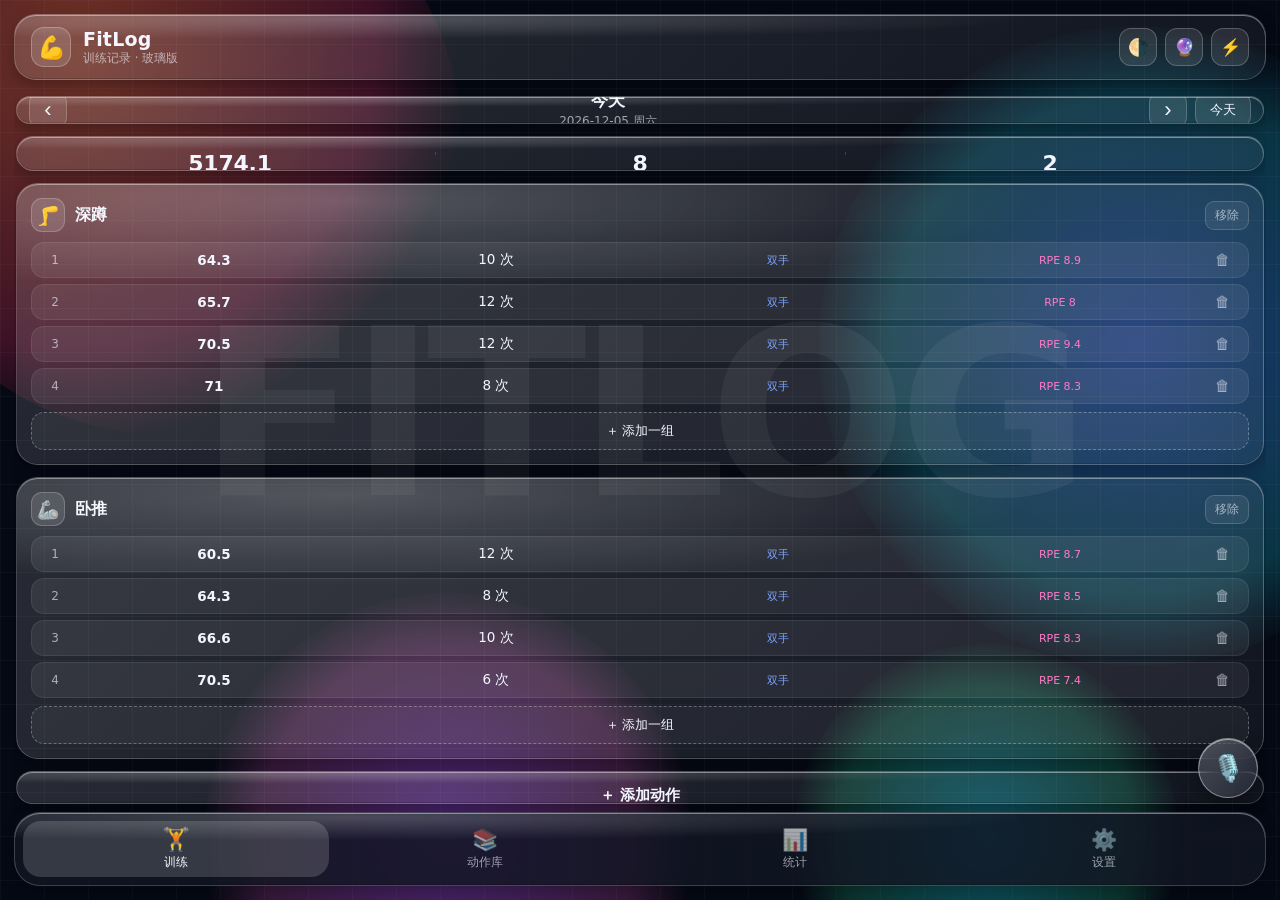
<file: glass-ui/web/index.html>
<!DOCTYPE html>
<html lang="zh-CN">
<head>
<meta charset="UTF-8" />
<meta name="viewport" content="width=device-width, initial-scale=1.0, viewport-fit=cover" />
<title>FitLog · 玻璃版</title>
<link rel="stylesheet" href="styles.css" />
</head>
<body>
  <!-- 动态背景：彩色光斑 + 网格，让玻璃折射可见 -->
  <div class="bg-layer">
    <div class="blob b1"></div>
    <div class="blob b2"></div>
    <div class="blob b3"></div>
    <div class="blob b4"></div>
    <div class="bg-grid"></div>
    <div class="bg-word">FITLOG</div>
  </div>

  <!-- 苹果同源液态玻璃：边缘倒角位移贴图 -->
  <svg id="glassSvg" width="0" height="0" style="position:absolute" aria-hidden="true">
    <defs>
      <filter id="liquidGlass" x="-20%" y="-20%" width="140%" height="140%" color-interpolation-filters="sRGB">
        <feImage id="mapImg" x="0" y="0" width="100%" height="100%" preserveAspectRatio="none" result="map" />
        <feGaussianBlur in="SourceGraphic" stdDeviation="3" result="blur" />
        <feDisplacementMap id="disp" in="blur" in2="map" scale="34" xChannelSelector="R" yChannelSelector="G" />
      </filter>
    </defs>
  </svg>

  <div class="app">
    <!-- 顶部玻璃栏 -->
    <header class="topbar glass">
      <div class="topbar-left">
        <div class="logo">💪</div>
        <div class="title-wrap">
          <div class="title">FitLog</div>
          <div class="subtitle">训练记录 · 玻璃版</div>
        </div>
      </div>
      <div class="topbar-right">
        <button class="icon-btn" id="themeToggle" title="切换背景">🌗</button>
        <button class="icon-btn" id="refractToggle" title="液态折射（较耗性能）">🔮</button>
        <button class="icon-btn" id="perfToggle" title="性能模式（关闭全部毛玻璃）">⚡</button>
      </div>
    </header>

    <!-- 主内容（按 Tab 切换） -->
    <main class="stage" id="stage">

      <!-- 训练 -->
      <section class="tab-panel active" data-tab="train">
        <div class="day-bar glass">
          <button class="day-nav" id="dayPrev">‹</button>
          <div class="day-info">
            <div class="day-date" id="dayLabel">今天</div>
            <div class="day-sub" id="dayWeek">2026-10-11 周日</div>
          </div>
          <button class="day-nav" id="dayNext">›</button>
          <button class="day-today" id="dayToday">今天</button>
        </div>

        <div class="vol-strip glass">
          <div class="vol-item"><div class="vol-num" id="volTotal">0</div><div class="vol-lbl">总容量 (kg)</div></div>
          <div class="vol-item"><div class="vol-num" id="volSets">0</div><div class="vol-lbl">组数</div></div>
          <div class="vol-item"><div class="vol-num" id="volEx">0</div><div class="vol-lbl">动作</div></div>
        </div>

        <div id="trainList" class="train-list"></div>

        <button class="add-exercise glass" id="openPicker">＋ 添加动作</button>
      </section>

      <!-- 动作库 -->
      <section class="tab-panel" data-tab="library">
        <div class="search-wrap glass">
          <span class="search-ic">🔍</span>
          <input id="libSearch" class="search-input" placeholder="搜索动作…" />
        </div>
        <div class="chips" id="libChips"></div>
        <div id="libList" class="lib-list"></div>
      </section>

      <!-- 统计 -->
      <section class="tab-panel" data-tab="stats">
        <div class="stats-head glass">
          <select id="statExercise" class="glass-select"></select>
          <select id="statRange" class="glass-select">
            <option value="14">近 14 天</option>
            <option value="30" selected>近 30 天</option>
            <option value="90">近 90 天</option>
            <option value="0">全部</option>
          </select>
        </div>
        <div class="pr-grid" id="prGrid"></div>
        <div class="chart-card glass">
          <div class="chart-title">重量 / 次数 趋势</div>
          <canvas id="chartTrend" width="640" height="240"></canvas>
        </div>
        <div class="chart-card glass">
          <div class="chart-title">训练容量（按日）</div>
          <canvas id="chartVol" width="640" height="220"></canvas>
        </div>
        <div class="chart-card glass">
          <div class="chart-title">RPE 趋势</div>
          <canvas id="chartRpe" width="640" height="200"></canvas>
        </div>
      </section>

      <!-- 设置 -->
      <section class="tab-panel" data-tab="settings">
        <div class="settings-list" id="settingsList"></div>
        <div class="settings-actions">
          <button class="ghost-btn glass" id="exportBtn">⬇ 导出 JSON</button>
          <button class="ghost-btn glass" id="importBtn">⬆ 导入 JSON</button>
          <input type="file" id="importFile" accept="application/json" hidden />
        </div>
        <div class="settings-note glass">
          数据保存在本机浏览器（localStorage），纯离线，无需登录。
        </div>
      </section>

    </main>

    <!-- 底部玻璃导航 -->
    <nav class="navbar glass" id="navbar">
      <button class="nav-item active" data-go="train"><span class="nav-ic">🏋️</span><span>训练</span></button>
      <button class="nav-item" data-go="library"><span class="nav-ic">📚</span><span>动作库</span></button>
      <button class="nav-item" data-go="stats"><span class="nav-ic">📊</span><span>统计</span></button>
      <button class="nav-item" data-go="settings"><span class="nav-ic">⚙️</span><span>设置</span></button>
    </nav>

    <!-- 语音录入 FAB -->
    <button class="fab glass-liquid" id="voiceFab" title="按住说话">🎙️</button>
  </div>

  <!-- 添加动作 弹层 -->
  <div class="sheet-mask" id="pickerMask">
    <div class="sheet glass" id="pickerSheet">
      <div class="sheet-head">
        <div class="sheet-title">选择动作</div>
        <button class="icon-btn" id="pickerClose">✕</button>
      </div>
      <div class="search-wrap glass" style="margin:0 0 10px">
        <span class="search-ic">🔍</span>
        <input id="pickerSearch" class="search-input" placeholder="搜索动作…" />
      </div>
      <div class="chips" id="pickerChips"></div>
      <div id="pickerList" class="picker-list"></div>
    </div>
  </div>

  <!-- 组内编辑 弹层 -->
  <div class="sheet-mask" id="setMask">
    <div class="sheet glass" id="setSheet">
      <div class="sheet-head">
        <div class="sheet-title" id="setSheetTitle">编辑组</div>
        <button class="icon-btn" id="setClose">✕</button>
      </div>
      <div class="set-form">
        <label>重量 (kg)<input type="number" id="setWeight" min="0" step="0.5" /></label>
        <label>次数<input type="number" id="setReps" min="0" step="1" /></label>
        <label>单双边
          <select id="setSide">
            <option value="BOTH">双手</option>
            <option value="LEFT">左手</option>
            <option value="RIGHT">右手</option>
          </select>
        </label>
        <label>RPE (1-10)<input type="number" id="setRpe" min="1" max="10" step="0.5" /></label>
      </div>
      <div class="set-actions">
        <button class="ghost-btn danger" id="setDelete">删除这组</button>
        <button class="ghost-btn primary" id="setSave">保存</button>
      </div>
    </div>
  </div>

  <div class="toast" id="toast" hidden></div>

  <script src="app.js"></script>
</body>
</html>
</file>
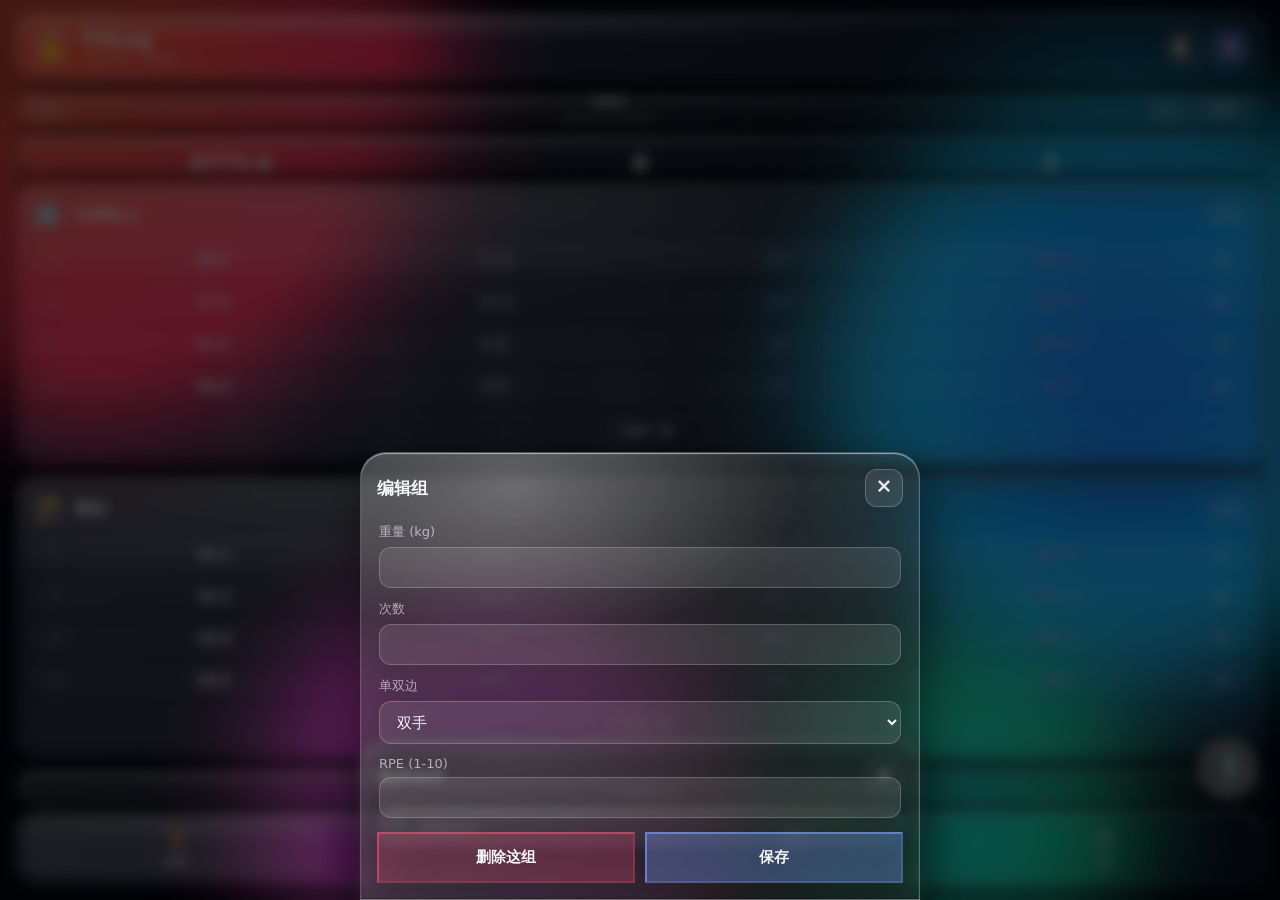
<file: glass-ui/android/app/src/main/assets/index.html>
<!DOCTYPE html>
<html lang="zh-CN">
<head>
<meta charset="UTF-8" />
<meta name="viewport" content="width=device-width, initial-scale=1.0, viewport-fit=cover" />
<title>FitLog · 玻璃版</title>
<link rel="stylesheet" href="styles.css" />
</head>
<body>
  <!-- 动态背景：彩色光斑 + 网格，让玻璃折射可见 -->
  <div class="bg-layer">
    <div class="blob b1"></div>
    <div class="blob b2"></div>
    <div class="blob b3"></div>
    <div class="blob b4"></div>
    <div class="bg-grid"></div>
    <div class="bg-word">FITLOG</div>
  </div>

  <!-- 苹果同源液态玻璃：边缘倒角位移贴图 -->
  <svg id="glassSvg" width="0" height="0" style="position:absolute" aria-hidden="true">
    <defs>
      <filter id="liquidGlass" x="-20%" y="-20%" width="140%" height="140%" color-interpolation-filters="sRGB">
        <feImage id="mapImg" x="0" y="0" width="100%" height="100%" preserveAspectRatio="none" result="map" />
        <feGaussianBlur in="SourceGraphic" stdDeviation="3" result="blur" />
        <feDisplacementMap id="disp" in="blur" in2="map" scale="34" xChannelSelector="R" yChannelSelector="G" />
      </filter>
    </defs>
  </svg>

  <div class="app">
    <!-- 顶部玻璃栏 -->
    <header class="topbar glass">
      <div class="topbar-left">
        <div class="logo">💪</div>
        <div class="title-wrap">
          <div class="title">FitLog</div>
          <div class="subtitle">训练记录 · 玻璃版</div>
        </div>
      </div>
      <div class="topbar-right">
        <button class="icon-btn" id="themeToggle" title="切换背景">🌗</button>
        <button class="icon-btn" id="refractToggle" title="液态折射">🔮</button>
      </div>
    </header>

    <!-- 主内容（按 Tab 切换） -->
    <main class="stage" id="stage">

      <!-- 训练 -->
      <section class="tab-panel active" data-tab="train">
        <div class="day-bar glass">
          <button class="day-nav" id="dayPrev">‹</button>
          <div class="day-info">
            <div class="day-date" id="dayLabel">今天</div>
            <div class="day-sub" id="dayWeek">2026-10-11 周日</div>
          </div>
          <button class="day-nav" id="dayNext">›</button>
          <button class="day-today" id="dayToday">今天</button>
        </div>

        <div class="vol-strip glass">
          <div class="vol-item"><div class="vol-num" id="volTotal">0</div><div class="vol-lbl">总容量 (kg)</div></div>
          <div class="vol-item"><div class="vol-num" id="volSets">0</div><div class="vol-lbl">组数</div></div>
          <div class="vol-item"><div class="vol-num" id="volEx">0</div><div class="vol-lbl">动作</div></div>
        </div>

        <div id="trainList" class="train-list"></div>

        <button class="add-exercise glass" id="openPicker">＋ 添加动作</button>
      </section>

      <!-- 动作库 -->
      <section class="tab-panel" data-tab="library">
        <div class="search-wrap glass">
          <span class="search-ic">🔍</span>
          <input id="libSearch" class="search-input" placeholder="搜索动作…" />
        </div>
        <div class="chips" id="libChips"></div>
        <div id="libList" class="lib-list"></div>
      </section>

      <!-- 统计 -->
      <section class="tab-panel" data-tab="stats">
        <div class="stats-head glass">
          <select id="statExercise" class="glass-select"></select>
          <select id="statRange" class="glass-select">
            <option value="14">近 14 天</option>
            <option value="30" selected>近 30 天</option>
            <option value="90">近 90 天</option>
            <option value="0">全部</option>
          </select>
        </div>
        <div class="pr-grid" id="prGrid"></div>
        <div class="chart-card glass">
          <div class="chart-title">重量 / 次数 趋势</div>
          <canvas id="chartTrend" width="640" height="240"></canvas>
        </div>
        <div class="chart-card glass">
          <div class="chart-title">训练容量（按日）</div>
          <canvas id="chartVol" width="640" height="220"></canvas>
        </div>
        <div class="chart-card glass">
          <div class="chart-title">RPE 趋势</div>
          <canvas id="chartRpe" width="640" height="200"></canvas>
        </div>
      </section>

      <!-- 设置 -->
      <section class="tab-panel" data-tab="settings">
        <div class="settings-list" id="settingsList"></div>
        <div class="settings-actions">
          <button class="ghost-btn glass" id="exportBtn">⬇ 导出 JSON</button>
          <button class="ghost-btn glass" id="importBtn">⬆ 导入 JSON</button>
          <input type="file" id="importFile" accept="application/json" hidden />
        </div>
        <div class="settings-note glass">
          数据保存在本机浏览器（localStorage），纯离线，无需登录。
        </div>
      </section>

    </main>

    <!-- 底部玻璃导航 -->
    <nav class="navbar glass" id="navbar">
      <button class="nav-item active" data-go="train"><span class="nav-ic">🏋️</span><span>训练</span></button>
      <button class="nav-item" data-go="library"><span class="nav-ic">📚</span><span>动作库</span></button>
      <button class="nav-item" data-go="stats"><span class="nav-ic">📊</span><span>统计</span></button>
      <button class="nav-item" data-go="settings"><span class="nav-ic">⚙️</span><span>设置</span></button>
    </nav>

    <!-- 语音录入 FAB -->
    <button class="fab glass-liquid" id="voiceFab" title="按住说话">🎙️</button>
  </div>

  <!-- 添加动作 弹层 -->
  <div class="sheet-mask" id="pickerMask" hidden>
    <div class="sheet glass" id="pickerSheet">
      <div class="sheet-head">
        <div class="sheet-title">选择动作</div>
        <button class="icon-btn" id="pickerClose">✕</button>
      </div>
      <div class="search-wrap glass" style="margin:0 0 10px">
        <span class="search-ic">🔍</span>
        <input id="pickerSearch" class="search-input" placeholder="搜索动作…" />
      </div>
      <div class="chips" id="pickerChips"></div>
      <div id="pickerList" class="picker-list"></div>
    </div>
  </div>

  <!-- 组内编辑 弹层 -->
  <div class="sheet-mask" id="setMask" hidden>
    <div class="sheet glass" id="setSheet">
      <div class="sheet-head">
        <div class="sheet-title" id="setSheetTitle">编辑组</div>
        <button class="icon-btn" id="setClose">✕</button>
      </div>
      <div class="set-form">
        <label>重量 (kg)<input type="number" id="setWeight" min="0" step="0.5" /></label>
        <label>次数<input type="number" id="setReps" min="0" step="1" /></label>
        <label>单双边
          <select id="setSide">
            <option value="BOTH">双手</option>
            <option value="LEFT">左手</option>
            <option value="RIGHT">右手</option>
          </select>
        </label>
        <label>RPE (1-10)<input type="number" id="setRpe" min="1" max="10" step="0.5" /></label>
      </div>
      <div class="set-actions">
        <button class="ghost-btn danger" id="setDelete">删除这组</button>
        <button class="ghost-btn primary" id="setSave">保存</button>
      </div>
    </div>
  </div>

  <div class="toast" id="toast" hidden></div>

  <script src="app.js"></script>
</body>
</html>
</file>
<file: glass-ui/web/styles.css>
:root {
  color-scheme: dark;
  --glass-bg: linear-gradient(135deg, rgba(255,255,255,.14), rgba(255,255,255,.05));
  --glass-bg-solid: linear-gradient(135deg, rgba(26,32,52,.86), rgba(16,21,36,.78));
  --glass-border: rgba(255,255,255,.20);
  --glass-hi: rgba(255,255,255,.42);
  --text: #f4f6ff;
  --text-dim: rgba(244,246,255,.62);
  --accent: #7aa2ff;
  --accent2: #ff7bc8;
  --radius: 22px;
  --nav-h: 74px;
  font-family: -apple-system, "SF Pro Text", "PingFang SC", "Microsoft YaHei", Inter, system-ui, sans-serif;
}

* { box-sizing: border-box; margin: 0; padding: 0; -webkit-tap-highlight-color: transparent; }
/* 安全网：hidden 属性必须真的隐藏元素（否则会被 display:flex 之类的作者样式压掉） */
[hidden] { display: none !important; }
html, body { height: 100%; }
body {
  background: #050914;
  color: var(--text);
  overflow: hidden;
  position: relative;
  font-size: 15px;
}

/* =========================================================
   性能说明：背景全部静态。
   原版用 4 个 filter:blur(50px) 的大色块 + 无限动画 + mix-blend-mode，
   每帧都要重新合成全屏模糊层，手机上直接卡死。
   现在改成纯 radial-gradient 静态色块：视觉一样是彩色光斑，但零逐帧开销。
   ========================================================= */
.bg-layer { position: fixed; inset: 0; overflow: hidden; z-index: 0; background: #050914; }
.blob {
  position: absolute; border-radius: 50%; opacity: .5;
  /* 关键：不用 filter:blur，不用 mix-blend-mode，不用动画 */
}
.b1 { width: 46vmax; height: 46vmax; left: -10vmax; top: -12vmax;
      background: radial-gradient(circle at 35% 35%, rgba(255,106,61,.85), rgba(255,46,99,.45) 55%, transparent 72%); }
.b2 { width: 50vmax; height: 50vmax; right: -14vmax; top: 2vmax;
      background: radial-gradient(circle at 50% 50%, rgba(61,123,255,.85), rgba(24,224,255,.4) 55%, transparent 72%); }
.b3 { width: 38vmax; height: 38vmax; left: 16vmax; bottom: -14vmax;
      background: radial-gradient(circle at 50% 50%, rgba(177,77,255,.8), rgba(255,91,209,.4) 55%, transparent 72%); }
.b4 { width: 30vmax; height: 30vmax; right: 8vmax; bottom: -10vmax;
      background: radial-gradient(circle at 50% 50%, rgba(24,224,255,.7), rgba(40,255,168,.35) 55%, transparent 72%); }

/* 网格：去掉 mask-image（也很贵） */
.bg-grid { position: absolute; inset: 0;
  background-image: linear-gradient(rgba(255,255,255,.05) 1px, transparent 1px),
                    linear-gradient(90deg, rgba(255,255,255,.05) 1px, transparent 1px);
  background-size: 44px 44px; opacity: .6; }
.bg-word { position: absolute; left: 50%; top: 46%; transform: translate(-50%,-50%);
  font-size: 26vmin; font-weight: 900; letter-spacing: -.04em; color: rgba(255,255,255,.05);
  white-space: nowrap; user-select: none; }

/* 浅色背景主题 */
body.light { --text: #10131c; --text-dim: rgba(16,19,28,.6); }
body.light .bg-layer { background: #eef1f8; }
body.light .blob { opacity: .35; }
body.light .bg-grid { background-image: linear-gradient(rgba(0,0,0,.05) 1px, transparent 1px), linear-gradient(90deg, rgba(0,0,0,.05) 1px, transparent 1px); }
body.light .bg-word { color: rgba(0,0,0,.04); }
body.light { --glass-bg: linear-gradient(135deg, rgba(255,255,255,.62), rgba(255,255,255,.28));
             --glass-bg-solid: linear-gradient(135deg, rgba(255,255,255,.9), rgba(255,255,255,.78)); }

/* =========================================================
   玻璃基础：默认「轻量玻璃」——半透明叠色 + 描边 + 高光，
   不用 backdrop-filter（列表里几十张卡各自开毛玻璃是最大瓶颈）。
   ========================================================= */
.glass {
  background: var(--glass-bg);
  border: 1px solid var(--glass-border);
  box-shadow: inset 0 1px 0 var(--glass-hi), inset 0 -1px 0 rgba(0,0,0,.16), 0 6px 16px rgba(0,0,0,.28);
  border-radius: var(--radius);
  position: relative;
  overflow: hidden;
}
/* 高光：去掉 mix-blend-mode（合成开销大），改成普通半透明渐变 */
.glass::before {
  content: ""; position: absolute; inset: 0; border-radius: inherit; pointer-events: none;
  background: radial-gradient(120% 70% at 26% 6%, rgba(255,255,255,.22), rgba(255,255,255,0) 46%);
}

/* 真·毛玻璃只留给弹层：它盖在列表内容之上，模糊才有视觉意义。
   其余表面背后的背景本来就是「平滑静态渐变」，模糊它几乎看不出差别，
   但 fixed / 滚动元素会每帧重新采样背景，代价极高 → 全部去掉。 */
.sheet {
  backdrop-filter: blur(14px) saturate(160%);
  -webkit-backdrop-filter: blur(14px) saturate(160%);
}
/* 底导航是 fixed 且压在滚动内容上，开毛玻璃每帧重算 → 改成半透明实心 */
.navbar.glass { background: rgba(18,22,36,.82); }

/* 液态折射（SVG 位移贴图，最贵，默认关闭，右上角 🔮 开启） */
.glass-liquid {
  backdrop-filter: blur(14px) saturate(160%);
  -webkit-backdrop-filter: blur(14px) saturate(160%);
}

/* ⚡ 性能模式：彻底关掉所有毛玻璃，改成不透明面板，保证任何机型都流畅 */
body.perf .glass,
body.perf .topbar, body.perf .navbar, body.perf .sheet,
body.perf .day-bar, body.perf .vol-strip, body.perf .toast,
body.perf .glass-liquid {
  backdrop-filter: none !important;
  -webkit-backdrop-filter: none !important;
}
body.perf .glass { background: var(--glass-bg-solid); }
body.perf .blob { display: none; }
body.perf .bg-grid { display: none; }
body.perf .bg-layer { background: #0b1020; }

/* ---------- 布局 ---------- */
.app { position: relative; z-index: 2; height: 100%; display: flex; flex-direction: column; padding: 14px 14px calc(14px + var(--nav-h)); }

.topbar { display: flex; align-items: center; justify-content: space-between; padding: 12px 16px; margin-bottom: 14px; }
.topbar-left { display: flex; align-items: center; gap: 12px; }
.logo { width: 40px; height: 40px; display: grid; place-items: center; font-size: 22px;
  border-radius: 13px; background: rgba(255,255,255,.14); border: 1px solid rgba(255,255,255,.25); }
.title { font-size: 19px; font-weight: 800; letter-spacing: .01em; }
.subtitle { font-size: 11.5px; color: var(--text-dim); margin-top: 1px; }
.topbar-right { display: flex; gap: 8px; }
.icon-btn { width: 38px; height: 38px; border-radius: 12px; border: 1px solid rgba(255,255,255,.22);
  background: rgba(255,255,255,.1); color: var(--text); font-size: 17px; cursor: pointer; display: grid; place-items: center;
  transition: transform .12s, background .15s; }
.icon-btn:active { transform: scale(.92); }
.icon-btn.on { background: rgba(122,162,255,.35); }

.stage { flex: 1; min-height: 0; position: relative; }
.tab-panel { position: absolute; inset: 0; overflow-y: auto; padding: 2px 2px 8px; display: none; flex-direction: column; gap: 12px; }
.tab-panel.active { display: flex; animation: fade .25s ease; }
@keyframes fade { from { opacity: 0; transform: translateY(8px);} to {opacity:1; transform:none;} }
.tab-panel::-webkit-scrollbar { width: 0; }

/* ---------- 训练页 ---------- */
.day-bar { display: flex; align-items: center; gap: 8px; padding: 10px 12px; }
.day-nav { width: 38px; height: 38px; border-radius: 12px; border: 1px solid rgba(255,255,255,.2);
  background: rgba(255,255,255,.1); color: var(--text); font-size: 22px; cursor: pointer; }
.day-nav:active { transform: scale(.94); }
.day-info { flex: 1; text-align: center; }
.day-date { font-size: 17px; font-weight: 700; }
.day-sub { font-size: 12px; color: var(--text-dim); margin-top: 1px; }
.day-today { padding: 8px 14px; border-radius: 12px; border: 1px solid rgba(255,255,255,.2);
  background: rgba(255,255,255,.1); color: var(--text); font-size: 13px; cursor: pointer; }

.vol-strip { display: flex; padding: 14px 8px; }
.vol-item { flex: 1; text-align: center; position: relative; }
.vol-item + .vol-item::before { content: ""; position: absolute; left: 0; top: 18%; height: 64%; width: 1px; background: rgba(255,255,255,.16); }
.vol-num { font-size: 22px; font-weight: 800; letter-spacing: -.01em; }
.vol-lbl { font-size: 11.5px; color: var(--text-dim); margin-top: 2px; }

.train-list { display: flex; flex-direction: column; gap: 12px; }
.ex-card { padding: 14px; }
.ex-head { display: flex; align-items: center; gap: 10px; margin-bottom: 10px; }
.ex-muscle { width: 34px; height: 34px; border-radius: 11px; display: grid; place-items: center; font-size: 18px;
  background: rgba(255,255,255,.12); border: 1px solid rgba(255,255,255,.2); }
.ex-name { font-size: 16px; font-weight: 700; flex: 1; }
.ex-del { font-size: 12px; color: var(--text-dim); background: rgba(255,255,255,.08); border: 1px solid rgba(255,255,255,.16);
  border-radius: 9px; padding: 5px 9px; cursor: pointer; }
.set-row { display: grid; grid-template-columns: 30px 1fr 1fr 1fr 1fr 36px; gap: 6px; align-items: center;
  padding: 8px; border-radius: 13px; background: rgba(255,255,255,.07); margin-bottom: 6px; cursor: pointer;
  border: 1px solid rgba(255,255,255,.08); }
.set-row:hover { background: rgba(255,255,255,.12); }
.set-idx { font-size: 12px; color: var(--text-dim); text-align: center; }
.set-cell { font-size: 13.5px; text-align: center; }
.set-cell b { font-weight: 700; }
.set-side { font-size: 11px; color: var(--accent); }
.set-rpe { font-size: 11px; color: var(--accent2); }
.set-del { font-size: 15px; color: var(--text-dim); text-align: center; cursor: pointer; }
.add-set { width: 100%; padding: 9px; border-radius: 13px; border: 1px dashed rgba(255,255,255,.3);
  background: rgba(255,255,255,.05); color: var(--text); font-size: 13px; cursor: pointer; margin-top: 2px; }
.add-set:active { transform: scale(.98); }

.add-exercise { width: 100%; padding: 14px; font-size: 15px; font-weight: 600; color: var(--text); cursor: pointer; }
.add-exercise:active { transform: scale(.99); }

/* ---------- 动作库 ---------- */
.search-wrap { display: flex; align-items: center; gap: 8px; padding: 10px 14px; }
.search-ic { opacity: .7; }
.search-input { flex: 1; background: transparent; border: none; outline: none; color: var(--text); font-size: 15px; }
.search-input::placeholder { color: var(--text-dim); }
.chips { display: flex; gap: 8px; overflow-x: auto; padding: 2px 2px 4px; }
.chips::-webkit-scrollbar { height: 0; }
.chip { flex: none; padding: 7px 14px; border-radius: 999px; font-size: 13px; cursor: pointer;
  background: rgba(255,255,255,.1); border: 1px solid rgba(255,255,255,.18); color: var(--text); white-space: nowrap; }
.chip.active { background: rgba(122,162,255,.4); border-color: rgba(122,162,255,.7); }
.lib-list { display: flex; flex-direction: column; gap: 10px; padding: 2px; }
.lib-card { display: flex; align-items: center; gap: 12px; padding: 13px 14px; }
.lib-ic { width: 40px; height: 40px; border-radius: 13px; display: grid; place-items: center; font-size: 20px;
  background: rgba(255,255,255,.12); border: 1px solid rgba(255,255,255,.2); }
.lib-meta { flex: 1; }
.lib-name { font-size: 15.5px; font-weight: 700; }
.lib-sub { font-size: 12px; color: var(--text-dim); margin-top: 2px; }
.lib-tag { font-size: 11px; padding: 4px 9px; border-radius: 8px; background: rgba(255,255,255,.1); border: 1px solid rgba(255,255,255,.16); color: var(--text-dim); }
.lib-add { font-size: 13px; padding: 7px 12px; border-radius: 11px; background: rgba(122,162,255,.3); border: 1px solid rgba(122,162,255,.55); color: var(--text); cursor: pointer; }

/* ---------- 统计 ---------- */
.stats-head { display: flex; gap: 10px; padding: 10px; }
.glass-select { flex: 1; padding: 10px 12px; border-radius: 13px; border: 1px solid rgba(255,255,255,.2);
  background: rgba(255,255,255,.1); color: var(--text); font-size: 14px; outline: none; }
.glass-select option { background: #1a1f30; color: #fff; }
.pr-grid { display: grid; grid-template-columns: 1fr 1fr; gap: 10px; }
.pr-card { padding: 14px; }
.pr-num { font-size: 24px; font-weight: 800; letter-spacing: -.02em; }
.pr-num small { font-size: 12px; font-weight: 600; color: var(--text-dim); }
.pr-lbl { font-size: 12px; color: var(--text-dim); margin-top: 3px; }
.chart-card { padding: 14px; }
.chart-title { font-size: 13.5px; font-weight: 600; color: var(--text-dim); margin-bottom: 8px; }
.chart-card canvas { width: 100%; height: auto; display: block; }

/* ---------- 设置 ---------- */
.settings-list { display: flex; flex-direction: column; gap: 10px; }
.set-row-card { display: flex; align-items: center; justify-content: space-between; padding: 14px 16px; gap: 12px; }
.set-row-card .lbl { font-size: 15px; font-weight: 600; }
.set-row-card .desc { font-size: 12px; color: var(--text-dim); margin-top: 2px; }
.switch { width: 50px; height: 30px; border-radius: 999px; background: rgba(255,255,255,.18); position: relative; cursor: pointer; border: 1px solid rgba(255,255,255,.2); transition: background .2s; flex: none; }
.switch.on { background: rgba(122,162,255,.6); }
.switch::after { content: ""; position: absolute; width: 24px; height: 24px; border-radius: 50%; background: #fff; top: 2px; left: 2px; transition: transform .2s; box-shadow: 0 2px 6px rgba(0,0,0,.4); }
.switch.on::after { transform: translateX(20px); }
.settings-actions { display: flex; gap: 10px; }
.ghost-btn { flex: 1; padding: 14px; font-size: 14.5px; font-weight: 600; color: var(--text); cursor: pointer; text-align: center; }
.ghost-btn.primary { background: rgba(122,162,255,.32); border-color: rgba(122,162,255,.6); }
.ghost-btn.danger { background: rgba(255,90,120,.22); border-color: rgba(255,90,120,.5); }
.ghost-btn:active { transform: scale(.98); }
.settings-note { padding: 14px 16px; font-size: 12.5px; color: var(--text-dim); line-height: 1.6; }

/* ---------- 底部导航 ---------- */
.navbar { position: fixed; left: 14px; right: 14px; bottom: 14px; z-index: 30; height: var(--nav-h);
  display: flex; align-items: center; padding: 8px; gap: 4px; border-radius: 26px; }
.nav-item { flex: 1; height: 100%; border: none; background: transparent; color: var(--text-dim);
  display: flex; flex-direction: column; align-items: center; justify-content: center; gap: 3px; font-size: 11.5px; cursor: pointer;
  border-radius: 18px; transition: color .15s, background .2s; position: relative; }
.nav-item .nav-ic { font-size: 21px; filter: grayscale(.3); transition: transform .15s; }
.nav-item.active { color: var(--text); background: rgba(255,255,255,.16); }
.nav-item.active .nav-ic { transform: translateY(-1px) scale(1.08); filter: none; }

/* ---------- FAB ---------- */
.fab { position: fixed; right: 22px; bottom: calc(14px + var(--nav-h) + 14px); z-index: 31;
  width: 60px; height: 60px; border-radius: 50%; font-size: 26px; cursor: pointer; display: grid; place-items: center;
  border: 1px solid rgba(255,255,255,.4);
  background: linear-gradient(135deg, rgba(255,255,255,.24), rgba(255,255,255,.08));
  box-shadow: inset 0 1px 0 rgba(255,255,255,.5), 0 8px 20px rgba(0,0,0,.35); }
.fab:active { transform: scale(.92); }
.fab.recording { animation: pulse 1s infinite; }
@keyframes pulse { 0%,100%{box-shadow: 0 0 0 0 rgba(255,90,120,.5);} 50%{box-shadow: 0 0 0 16px rgba(255,90,120,0);} }

/* ---------- 弹层 ---------- */
.sheet-mask { position: fixed; inset: 0; z-index: 50; background: rgba(0,0,0,.45);
  display: none; align-items: flex-end; justify-content: center; }
.sheet-mask.show { display: flex; animation: fade .2s; }
.sheet { width: 100%; max-width: 560px; max-height: 80vh; display: flex; flex-direction: column; border-radius: 26px 26px 0 0; padding: 16px; }
.sheet-head { display: flex; align-items: center; justify-content: space-between; margin-bottom: 12px; }
.sheet-title { font-size: 17px; font-weight: 700; }
.picker-list { overflow-y: auto; display: flex; flex-direction: column; gap: 8px; padding-bottom: 20px; -webkit-overflow-scrolling: touch; }
.picker-list::-webkit-scrollbar { width: 0; }
.picker-item { display: flex; align-items: center; gap: 12px; padding: 12px 14px; border-radius: 14px;
  background: rgba(255,255,255,.08); border: 1px solid rgba(255,255,255,.12); cursor: pointer; }
.picker-item:active { background: rgba(122,162,255,.25); }
.picker-ic { width: 36px; height: 36px; border-radius: 11px; display: grid; place-items: center; font-size: 18px; background: rgba(255,255,255,.12); }
.picker-name { font-size: 15px; font-weight: 600; flex: 1; }
.picker-sub { font-size: 12px; color: var(--text-dim); }

.set-form { display: flex; flex-direction: column; gap: 12px; padding: 4px 2px 14px; }
.set-form label { display: flex; flex-direction: column; gap: 6px; font-size: 13px; color: var(--text-dim); }
.set-form input, .set-form select { padding: 11px 13px; border-radius: 12px; border: 1px solid rgba(255,255,255,.2);
  background: rgba(255,255,255,.1); color: var(--text); font-size: 15px; outline: none; }
.set-actions { display: flex; gap: 10px; }

/* ---------- Toast ---------- */
.toast { position: fixed; left: 50%; bottom: calc(14px + var(--nav-h) + 90px); transform: translateX(-50%);
  z-index: 60; padding: 12px 20px; border-radius: 14px; background: rgba(20,24,38,.9);
  border: 1px solid rgba(255,255,255,.2); color: #fff; font-size: 14px; box-shadow: 0 8px 22px rgba(0,0,0,.35); animation: fade .2s; }

.empty { text-align: center; color: var(--text-dim); padding: 40px 20px; font-size: 14px; }

@media (max-width: 420px) {
  .pr-grid { grid-template-columns: 1fr 1fr; }
  .set-row { grid-template-columns: 26px 1fr 1fr 1fr 1fr 30px; gap: 4px; }
}
</file>
<file: glass-ui/android/app/src/main/assets/styles.css>
:root {
  color-scheme: dark;
  --glass-bg: linear-gradient(135deg, rgba(255,255,255,.16), rgba(255,255,255,.04));
  --glass-bg-dark: linear-gradient(135deg, rgba(20,24,38,.55), rgba(12,16,28,.35));
  --glass-border: rgba(255,255,255,.22);
  --glass-hi: rgba(255,255,255,.55);
  --glass-shadow: 0 18px 50px rgba(0,0,0,.45);
  --text: #f4f6ff;
  --text-dim: rgba(244,246,255,.62);
  --accent: #7aa2ff;
  --accent2: #ff7bc8;
  --radius: 22px;
  --nav-h: 74px;
  font-family: -apple-system, "SF Pro Text", "PingFang SC", "Microsoft YaHei", Inter, system-ui, sans-serif;
}

* { box-sizing: border-box; margin: 0; padding: 0; -webkit-tap-highlight-color: transparent; }
html, body { height: 100%; }
body {
  background: #050914;
  color: var(--text);
  overflow: hidden;
  position: relative;
  font-size: 15px;
}

/* ---------- 动态背景 ---------- */
.bg-layer { position: fixed; inset: 0; overflow: hidden; z-index: 0; }
.blob { position: absolute; border-radius: 50%; filter: blur(50px); opacity: .8; mix-blend-mode: screen; }
.b1 { width: 48vmax; height: 48vmax; left: -10vmax; top: -12vmax;
      background: radial-gradient(circle at 30% 30%, #ff6a3d, #ff2e63 60%, transparent 70%);
      animation: fl1 16s ease-in-out infinite; }
.b2 { width: 52vmax; height: 52vmax; right: -14vmax; top: 4vmax;
      background: radial-gradient(circle at 50% 50%, #3d7bff, #18e0ff 60%, transparent 70%);
      animation: fl2 20s ease-in-out infinite; }
.b3 { width: 40vmax; height: 40vmax; left: 18vmax; bottom: -14vmax;
      background: radial-gradient(circle at 50% 50%, #b14dff, #ff5bd1 60%, transparent 70%);
      animation: fl3 18s ease-in-out infinite; }
.b4 { width: 30vmax; height: 30vmax; right: 10vmax; bottom: -8vmax;
      background: radial-gradient(circle at 50% 50%, #18e0ff, #28ffa8 60%, transparent 70%);
      animation: fl1 22s ease-in-out infinite; }
@keyframes fl1 { 0%,100%{transform:translate(0,0) scale(1)} 50%{transform:translate(6vmax,4vmax) scale(1.1)} }
@keyframes fl2 { 0%,100%{transform:translate(0,0) scale(1)} 50%{transform:translate(-5vmax,6vmax) scale(1.08)} }
@keyframes fl3 { 0%,100%{transform:translate(0,0) scale(1)} 50%{transform:translate(4vmax,-5vmax) scale(1.12)} }

.bg-grid { position: absolute; inset: -2px;
  background-image: linear-gradient(rgba(255,255,255,.06) 1px, transparent 1px),
                    linear-gradient(90deg, rgba(255,255,255,.06) 1px, transparent 1px);
  background-size: 44px 44px; mask-image: radial-gradient(circle at 50% 40%, #000 30%, transparent 80%); }
.bg-word { position: absolute; left: 50%; top: 46%; transform: translate(-50%,-50%);
  font-size: 26vmin; font-weight: 900; letter-spacing: -.04em; color: rgba(255,255,255,.05);
  white-space: nowrap; user-select: none; }

/* 浅色背景主题 */
body.light { --text: #10131c; --text-dim: rgba(16,19,28,.6); }
body.light .bg-layer { background: #eef1f8; }
body.light .blob { mix-blend-mode: multiply; opacity: .55; }
body.light .bg-grid { background-image: linear-gradient(rgba(0,0,0,.05) 1px, transparent 1px), linear-gradient(90deg, rgba(0,0,0,.05) 1px, transparent 1px); }
body.light .bg-word { color: rgba(0,0,0,.04); }
body.light { --glass-bg: linear-gradient(135deg, rgba(255,255,255,.55), rgba(255,255,255,.2)); }

/* ---------- 玻璃基础 ---------- */
.glass {
  background: var(--glass-bg);
  backdrop-filter: blur(22px) saturate(180%);
  -webkit-backdrop-filter: blur(22px) saturate(180%);
  border: 1px solid var(--glass-border);
  box-shadow: inset 0 1px 1px var(--glass-hi), inset 0 -1px 2px rgba(0,0,0,.25), var(--glass-shadow);
  border-radius: var(--radius);
  position: relative;
  overflow: hidden;
}
/* 顶部高光扫光，模拟玻璃镜面反射 */
.glass::before {
  content: ""; position: absolute; inset: 0; border-radius: inherit; pointer-events: none;
  background: radial-gradient(120% 80% at 28% 8%, rgba(255,255,255,.35), rgba(255,255,255,0) 42%);
  mix-blend-mode: screen; opacity: .8;
}
/* 液态折射版本：基础为毛玻璃；JS 注入 url(#id) 位移滤镜做边缘折射。
   若浏览器不支持 url() 背景滤镜，赋值被忽略，自动回落到下方毛玻璃。 */
.glass-liquid {
  backdrop-filter: blur(22px) saturate(180%);
  -webkit-backdrop-filter: blur(22px) saturate(180%);
}
body.no-refract .glass-liquid {
  backdrop-filter: blur(22px) saturate(180%);
  -webkit-backdrop-filter: blur(22px) saturate(180%);
}

/* ---------- 布局 ---------- */
.app { position: relative; z-index: 2; height: 100%; display: flex; flex-direction: column; padding: 14px 14px calc(14px + var(--nav-h)); }

.topbar { display: flex; align-items: center; justify-content: space-between; padding: 12px 16px; margin-bottom: 14px; }
.topbar-left { display: flex; align-items: center; gap: 12px; }
.logo { width: 40px; height: 40px; display: grid; place-items: center; font-size: 22px;
  border-radius: 13px; background: rgba(255,255,255,.14); border: 1px solid rgba(255,255,255,.25); }
.title { font-size: 19px; font-weight: 800; letter-spacing: .01em; }
.subtitle { font-size: 11.5px; color: var(--text-dim); margin-top: 1px; }
.topbar-right { display: flex; gap: 8px; }
.icon-btn { width: 38px; height: 38px; border-radius: 12px; border: 1px solid rgba(255,255,255,.22);
  background: rgba(255,255,255,.1); color: var(--text); font-size: 17px; cursor: pointer; display: grid; place-items: center;
  transition: transform .12s, background .15s; }
.icon-btn:active { transform: scale(.92); }
.icon-btn.on { background: rgba(122,162,255,.35); }

.stage { flex: 1; min-height: 0; position: relative; }
.tab-panel { position: absolute; inset: 0; overflow-y: auto; padding: 2px 2px 8px; display: none; flex-direction: column; gap: 12px; }
.tab-panel.active { display: flex; animation: fade .25s ease; }
@keyframes fade { from { opacity: 0; transform: translateY(8px);} to {opacity:1; transform:none;} }
.tab-panel::-webkit-scrollbar { width: 0; }

/* ---------- 训练页 ---------- */
.day-bar { display: flex; align-items: center; gap: 8px; padding: 10px 12px; }
.day-nav { width: 38px; height: 38px; border-radius: 12px; border: 1px solid rgba(255,255,255,.2);
  background: rgba(255,255,255,.1); color: var(--text); font-size: 22px; cursor: pointer; }
.day-nav:active { transform: scale(.94); }
.day-info { flex: 1; text-align: center; }
.day-date { font-size: 17px; font-weight: 700; }
.day-sub { font-size: 12px; color: var(--text-dim); margin-top: 1px; }
.day-today { padding: 8px 14px; border-radius: 12px; border: 1px solid rgba(255,255,255,.2);
  background: rgba(255,255,255,.1); color: var(--text); font-size: 13px; cursor: pointer; }

.vol-strip { display: flex; padding: 14px 8px; }
.vol-item { flex: 1; text-align: center; position: relative; }
.vol-item + .vol-item::before { content: ""; position: absolute; left: 0; top: 18%; height: 64%; width: 1px; background: rgba(255,255,255,.16); }
.vol-num { font-size: 22px; font-weight: 800; letter-spacing: -.01em; }
.vol-lbl { font-size: 11.5px; color: var(--text-dim); margin-top: 2px; }

.train-list { display: flex; flex-direction: column; gap: 12px; }
.ex-card { padding: 14px; }
.ex-head { display: flex; align-items: center; gap: 10px; margin-bottom: 10px; }
.ex-muscle { width: 34px; height: 34px; border-radius: 11px; display: grid; place-items: center; font-size: 18px;
  background: rgba(255,255,255,.12); border: 1px solid rgba(255,255,255,.2); }
.ex-name { font-size: 16px; font-weight: 700; flex: 1; }
.ex-del { font-size: 12px; color: var(--text-dim); background: rgba(255,255,255,.08); border: 1px solid rgba(255,255,255,.16);
  border-radius: 9px; padding: 5px 9px; cursor: pointer; }
.set-row { display: grid; grid-template-columns: 30px 1fr 1fr 1fr 1fr 36px; gap: 6px; align-items: center;
  padding: 8px; border-radius: 13px; background: rgba(255,255,255,.07); margin-bottom: 6px; cursor: pointer;
  border: 1px solid rgba(255,255,255,.08); }
.set-row:hover { background: rgba(255,255,255,.12); }
.set-idx { font-size: 12px; color: var(--text-dim); text-align: center; }
.set-cell { font-size: 13.5px; text-align: center; }
.set-cell b { font-weight: 700; }
.set-side { font-size: 11px; color: var(--accent); }
.set-rpe { font-size: 11px; color: var(--accent2); }
.set-del { font-size: 15px; color: var(--text-dim); text-align: center; cursor: pointer; }
.add-set { width: 100%; padding: 9px; border-radius: 13px; border: 1px dashed rgba(255,255,255,.3);
  background: rgba(255,255,255,.05); color: var(--text); font-size: 13px; cursor: pointer; margin-top: 2px; }
.add-set:active { transform: scale(.98); }

.add-exercise { width: 100%; padding: 14px; font-size: 15px; font-weight: 600; color: var(--text); cursor: pointer; }
.add-exercise:active { transform: scale(.99); }

/* ---------- 动作库 ---------- */
.search-wrap { display: flex; align-items: center; gap: 8px; padding: 10px 14px; }
.search-ic { opacity: .7; }
.search-input { flex: 1; background: transparent; border: none; outline: none; color: var(--text); font-size: 15px; }
.search-input::placeholder { color: var(--text-dim); }
.chips { display: flex; gap: 8px; overflow-x: auto; padding: 2px 2px 4px; }
.chips::-webkit-scrollbar { height: 0; }
.chip { flex: none; padding: 7px 14px; border-radius: 999px; font-size: 13px; cursor: pointer;
  background: rgba(255,255,255,.1); border: 1px solid rgba(255,255,255,.18); color: var(--text); white-space: nowrap; }
.chip.active { background: rgba(122,162,255,.4); border-color: rgba(122,162,255,.7); }
.lib-list { display: flex; flex-direction: column; gap: 10px; padding: 2px; }
.lib-card { display: flex; align-items: center; gap: 12px; padding: 13px 14px; }
.lib-ic { width: 40px; height: 40px; border-radius: 13px; display: grid; place-items: center; font-size: 20px;
  background: rgba(255,255,255,.12); border: 1px solid rgba(255,255,255,.2); }
.lib-meta { flex: 1; }
.lib-name { font-size: 15.5px; font-weight: 700; }
.lib-sub { font-size: 12px; color: var(--text-dim); margin-top: 2px; }
.lib-tag { font-size: 11px; padding: 4px 9px; border-radius: 8px; background: rgba(255,255,255,.1); border: 1px solid rgba(255,255,255,.16); color: var(--text-dim); }
.lib-add { font-size: 13px; padding: 7px 12px; border-radius: 11px; background: rgba(122,162,255,.3); border: 1px solid rgba(122,162,255,.55); color: var(--text); cursor: pointer; }

/* ---------- 统计 ---------- */
.stats-head { display: flex; gap: 10px; padding: 10px; }
.glass-select { flex: 1; padding: 10px 12px; border-radius: 13px; border: 1px solid rgba(255,255,255,.2);
  background: rgba(255,255,255,.1); color: var(--text); font-size: 14px; outline: none; }
.glass-select option { background: #1a1f30; color: #fff; }
.pr-grid { display: grid; grid-template-columns: 1fr 1fr; gap: 10px; }
.pr-card { padding: 14px; }
.pr-num { font-size: 24px; font-weight: 800; letter-spacing: -.02em; }
.pr-num small { font-size: 12px; font-weight: 600; color: var(--text-dim); }
.pr-lbl { font-size: 12px; color: var(--text-dim); margin-top: 3px; }
.chart-card { padding: 14px; }
.chart-title { font-size: 13.5px; font-weight: 600; color: var(--text-dim); margin-bottom: 8px; }
.chart-card canvas { width: 100%; height: auto; display: block; }

/* ---------- 设置 ---------- */
.settings-list { display: flex; flex-direction: column; gap: 10px; }
.set-row-card { display: flex; align-items: center; justify-content: space-between; padding: 14px 16px; gap: 12px; }
.set-row-card .lbl { font-size: 15px; font-weight: 600; }
.set-row-card .desc { font-size: 12px; color: var(--text-dim); margin-top: 2px; }
.switch { width: 50px; height: 30px; border-radius: 999px; background: rgba(255,255,255,.18); position: relative; cursor: pointer; border: 1px solid rgba(255,255,255,.2); transition: background .2s; flex: none; }
.switch.on { background: rgba(122,162,255,.6); }
.switch::after { content: ""; position: absolute; width: 24px; height: 24px; border-radius: 50%; background: #fff; top: 2px; left: 2px; transition: transform .2s; box-shadow: 0 2px 6px rgba(0,0,0,.4); }
.switch.on::after { transform: translateX(20px); }
.settings-actions { display: flex; gap: 10px; }
.ghost-btn { flex: 1; padding: 14px; font-size: 14.5px; font-weight: 600; color: var(--text); cursor: pointer; text-align: center; }
.ghost-btn.primary { background: rgba(122,162,255,.32); border-color: rgba(122,162,255,.6); }
.ghost-btn.danger { background: rgba(255,90,120,.22); border-color: rgba(255,90,120,.5); }
.ghost-btn:active { transform: scale(.98); }
.settings-note { padding: 14px 16px; font-size: 12.5px; color: var(--text-dim); line-height: 1.6; }

/* ---------- 底部导航 ---------- */
.navbar { position: fixed; left: 14px; right: 14px; bottom: 14px; z-index: 30; height: var(--nav-h);
  display: flex; align-items: center; padding: 8px; gap: 4px; border-radius: 26px; }
.nav-item { flex: 1; height: 100%; border: none; background: transparent; color: var(--text-dim);
  display: flex; flex-direction: column; align-items: center; justify-content: center; gap: 3px; font-size: 11.5px; cursor: pointer;
  border-radius: 18px; transition: color .15s, background .2s; position: relative; }
.nav-item .nav-ic { font-size: 21px; filter: grayscale(.3); transition: transform .15s; }
.nav-item.active { color: var(--text); background: rgba(255,255,255,.16); }
.nav-item.active .nav-ic { transform: translateY(-1px) scale(1.08); filter: none; }

/* ---------- FAB ---------- */
.fab { position: fixed; right: 22px; bottom: calc(14px + var(--nav-h) + 14px); z-index: 31;
  width: 60px; height: 60px; border-radius: 50%; font-size: 26px; cursor: pointer; display: grid; place-items: center;
  border: 1px solid rgba(255,255,255,.4); }
.fab:active { transform: scale(.92); }
.fab.recording { animation: pulse 1s infinite; }
@keyframes pulse { 0%,100%{box-shadow: 0 0 0 0 rgba(255,90,120,.5);} 50%{box-shadow: 0 0 0 16px rgba(255,90,120,0);} }

/* ---------- 弹层 ---------- */
.sheet-mask { position: fixed; inset: 0; z-index: 50; background: rgba(0,0,0,.4); backdrop-filter: blur(4px);
  display: flex; align-items: flex-end; justify-content: center; animation: fade .2s; }
.sheet { width: 100%; max-width: 560px; max-height: 80vh; display: flex; flex-direction: column; border-radius: 26px 26px 0 0; padding: 16px; }
.sheet-head { display: flex; align-items: center; justify-content: space-between; margin-bottom: 12px; }
.sheet-title { font-size: 17px; font-weight: 700; }
.picker-list { overflow-y: auto; display: flex; flex-direction: column; gap: 8px; padding-bottom: 20px; }
.picker-list::-webkit-scrollbar { width: 0; }
.picker-item { display: flex; align-items: center; gap: 12px; padding: 12px 14px; border-radius: 14px;
  background: rgba(255,255,255,.08); border: 1px solid rgba(255,255,255,.12); cursor: pointer; }
.picker-item:active { background: rgba(122,162,255,.25); }
.picker-ic { width: 36px; height: 36px; border-radius: 11px; display: grid; place-items: center; font-size: 18px; background: rgba(255,255,255,.12); }
.picker-name { font-size: 15px; font-weight: 600; flex: 1; }
.picker-sub { font-size: 12px; color: var(--text-dim); }

.set-form { display: flex; flex-direction: column; gap: 12px; padding: 4px 2px 14px; }
.set-form label { display: flex; flex-direction: column; gap: 6px; font-size: 13px; color: var(--text-dim); }
.set-form input, .set-form select { padding: 11px 13px; border-radius: 12px; border: 1px solid rgba(255,255,255,.2);
  background: rgba(255,255,255,.1); color: var(--text); font-size: 15px; outline: none; }
.set-actions { display: flex; gap: 10px; }

/* ---------- Toast ---------- */
.toast { position: fixed; left: 50%; bottom: calc(14px + var(--nav-h) + 90px); transform: translateX(-50%);
  z-index: 60; padding: 12px 20px; border-radius: 14px; background: rgba(20,24,38,.8); backdrop-filter: blur(10px);
  border: 1px solid rgba(255,255,255,.2); color: #fff; font-size: 14px; box-shadow: var(--glass-shadow); animation: fade .2s; }

.empty { text-align: center; color: var(--text-dim); padding: 40px 20px; font-size: 14px; }

@media (max-width: 420px) {
  .pr-grid { grid-template-columns: 1fr 1fr; }
  .set-row { grid-template-columns: 26px 1fr 1fr 1fr 1fr 30px; gap: 4px; }
}
</file>
